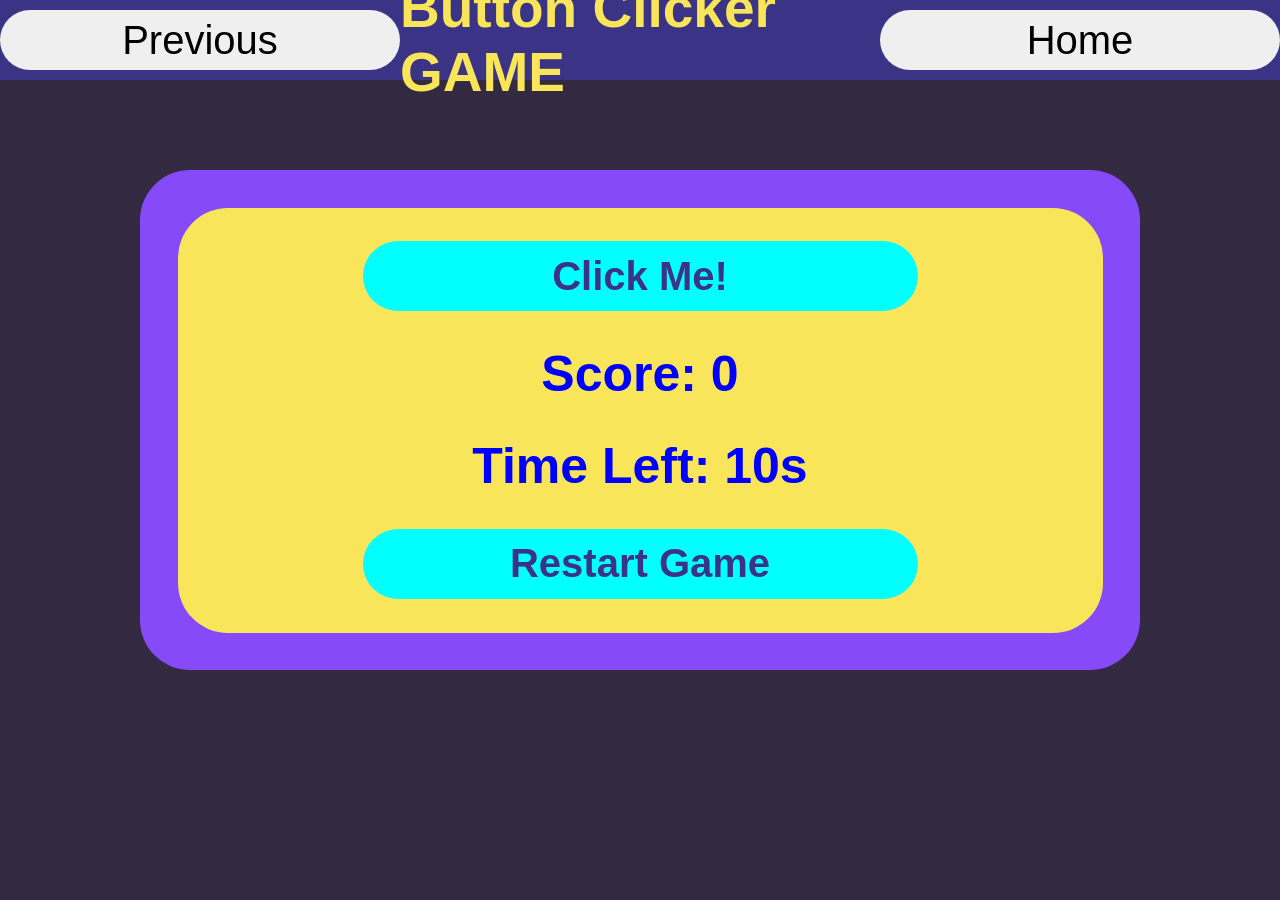
<file: button_clicker/index.html>
<!DOCTYPE html>
<html lang="en">
<head>
    <title>Button Clicker Game</title>
    <link rel="stylesheet" href="style.css">
</head>
<body>
    <nav>
        <a href="../quiz/index.html"><button class="nav_button">Previous</button></a>
        <h1 class="navbar_heading">Button Clicker GAME</h1>
        <a href="../main page/main_page.html"><button class="nav_button">Home</button></a>
    </nav>
    <div class="game_board">
        <div class="game-container">
            <button class="game_button" id="clickButton">Click Me!</button>
            <p class="score">Score: <span id="score">0</span></p>
            <p class="timer">Time Left: <span id="timeLeft">10</span>s</p>
            <button class="refresh_button" id="restartButton">Restart Game</button>
        </div>
    </div>
    <script src="app.js"></script>
</body>
</html>
</file>
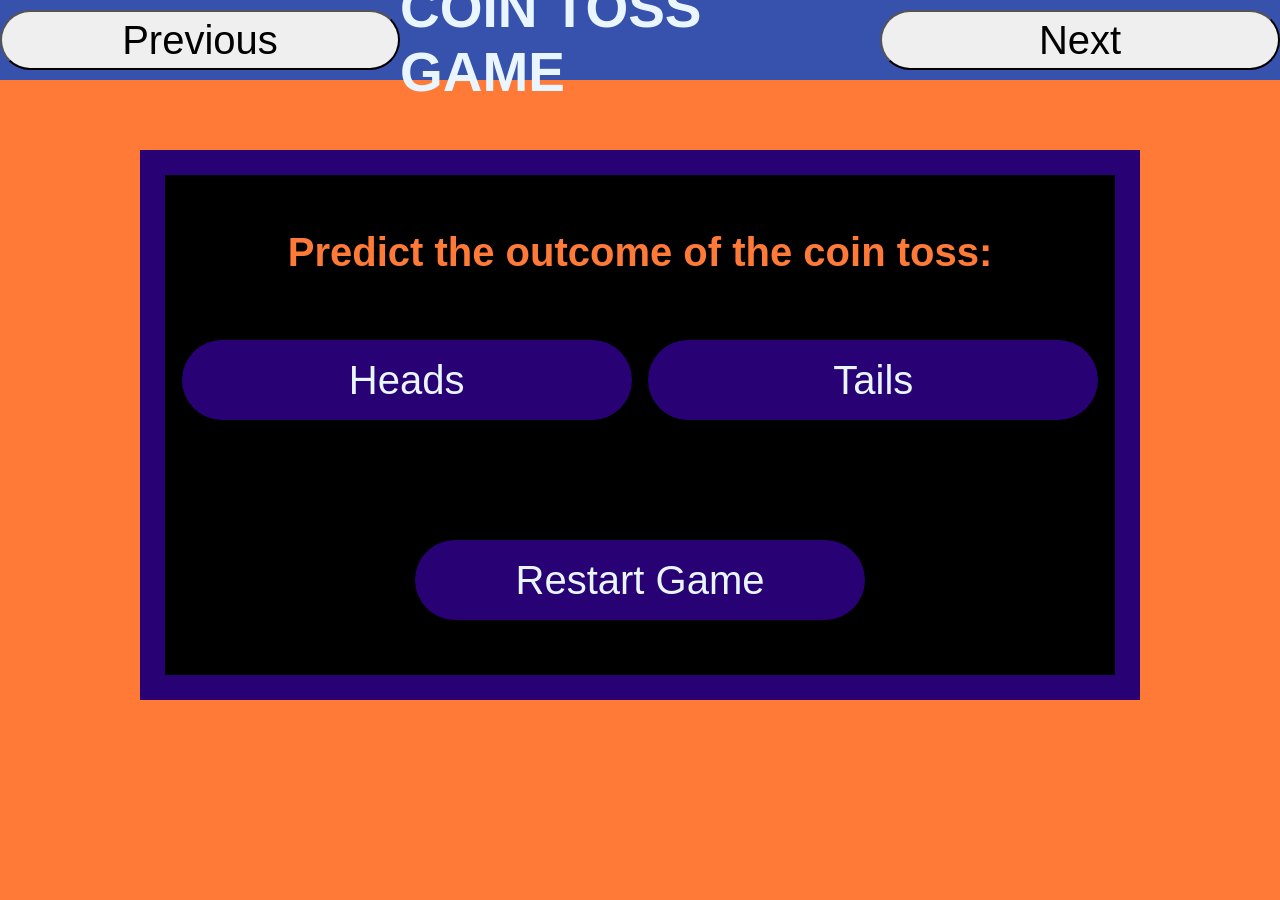
<file: coin filpper/index.html>
<!DOCTYPE html>
<html lang="en">
<head>
    <title>Coin Toss Game</title>
    <link rel="stylesheet" href="style.css">
    <link rel="shortcut icon" href="../images/original.png" type="image/x-icon">
</head>
<body>
    <nav>
        <a href="../tic_tac_toe/index.html"><button class="nav_button">Previous</button></a>
        <h1 class="navbar_heading">COIN TOSS GAME</h1>
        <a href="../quiz/index.html"><button class="nav_button">Next</button></a>
    </nav>
    <div class="game_board">
        <div class="game-container">
            <h1 class="game_message">Predict the outcome of the coin toss:</h1>
            <div class="buttons">
                <button class="heads"id="headsButton">Heads</button>
                <button class="tails" id="tailsButton">Tails</button>
            </div>
            <p class="result-message"></p>
            <button class="refresh" id="restartButton">Restart Game</button>
        </div>
    </div>
    
    <script src="app.js"></script>
</body>
</html>
</file>
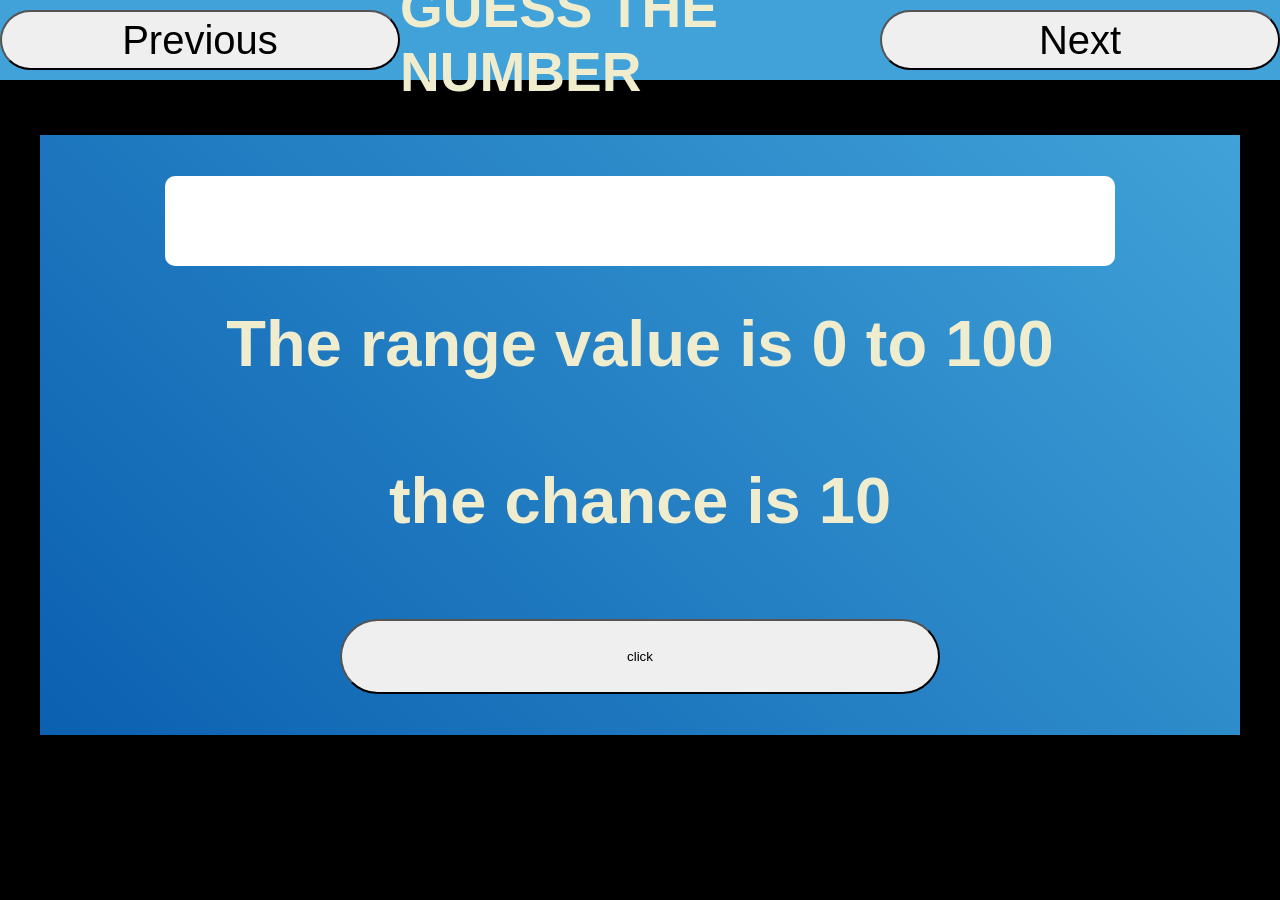
<file: guess_the_number/index.html>
<!DOCTYPE html>
<html lang="en">
<head>
    <title>The Guess The Number</title>
    <link rel="stylesheet" href="style.css">
    <link rel="shortcut icon" href="../images/original.png" type="image/x-icon">
</head>
<body>
    <nav>
        <a href="../main page/main_page.html"><button class="nav_button">Previous</button></a>
        <h1 class="navbar_heading">GUESS THE NUMBER</h1>
        <a href="../rock_paper_scissors/index.html"><button class="nav_button">Next</button></a>
    </nav>
    <div class="game_board">
            <input type="text" id="i1">
            <h1 class="hint">The range value is 0 to 100</h1>
            <h1 id="ans"></h1>
            <h1 id="set">the chance is<span id="count"> 10</span></h1>
            <h1 id="res"></h1>
            <button onclick="a()">click</button>
    </div>
    <script src="app.js"></script>
</body>
</html>
</file>
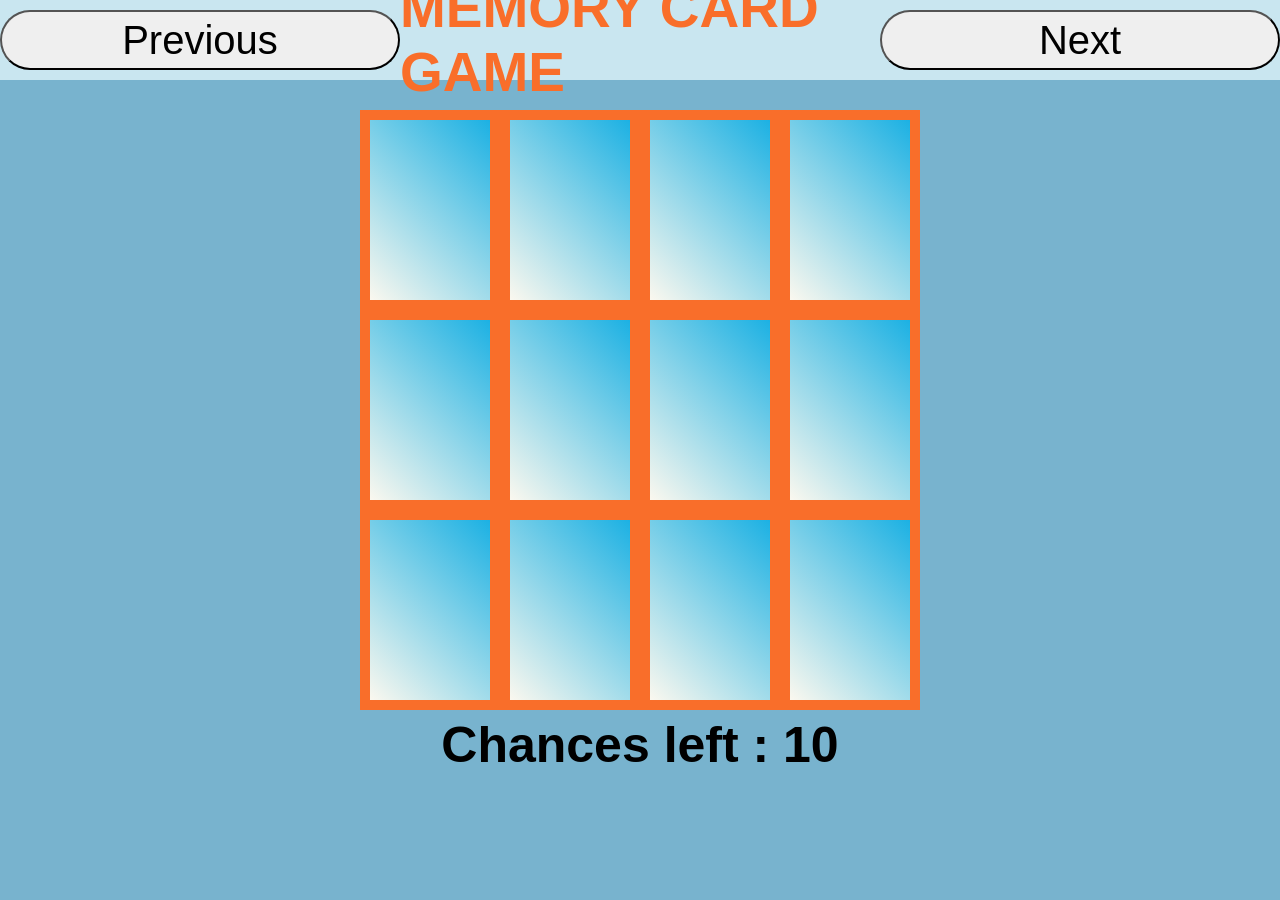
<file: memorygame/index.html>
<!DOCTYPE html>
<html lang="en">
<head>
    <title>
        Memory Game
    </title>
    <link rel="stylesheet" href="style.css">
    <link rel="stylesheet" href="https://cdnjs.cloudflare.com/ajax/libs/font-awesome/6.5.2/css/all.min.css" integrity="sha512-SnH5WK+bZxgPHs44uWIX+LLJAJ9/2PkPKZ5QiAj6Ta86w+fsb2TkcmfRyVX3pBnMFcV7oQPJkl9QevSCWr3W6A==" crossorigin="anonymous" referrerpolicy="no-referrer" />
    <link rel="shortcut icon" href="../images/original.png" type="image/x-icon">
    <script src="app.js" defer></script>

</head>
<body>
    <nav>
        <a href="../rock_paper_scissors/index.html"><button class="nav_button">Previous</button></a>
        <h1 class="navbar_heading">MEMORY CARD GAME</h1>
        <a href="../pong_game/index.html"><button class="nav_button">Next</button></a>
    </nav>
    <div class="game_container">
        
    </div>
    <div class="final_part">
        <h1 class="chances_text">Chances left : <span id="chances">10</span></h1>
    </div>
</body>
</html>
</file>
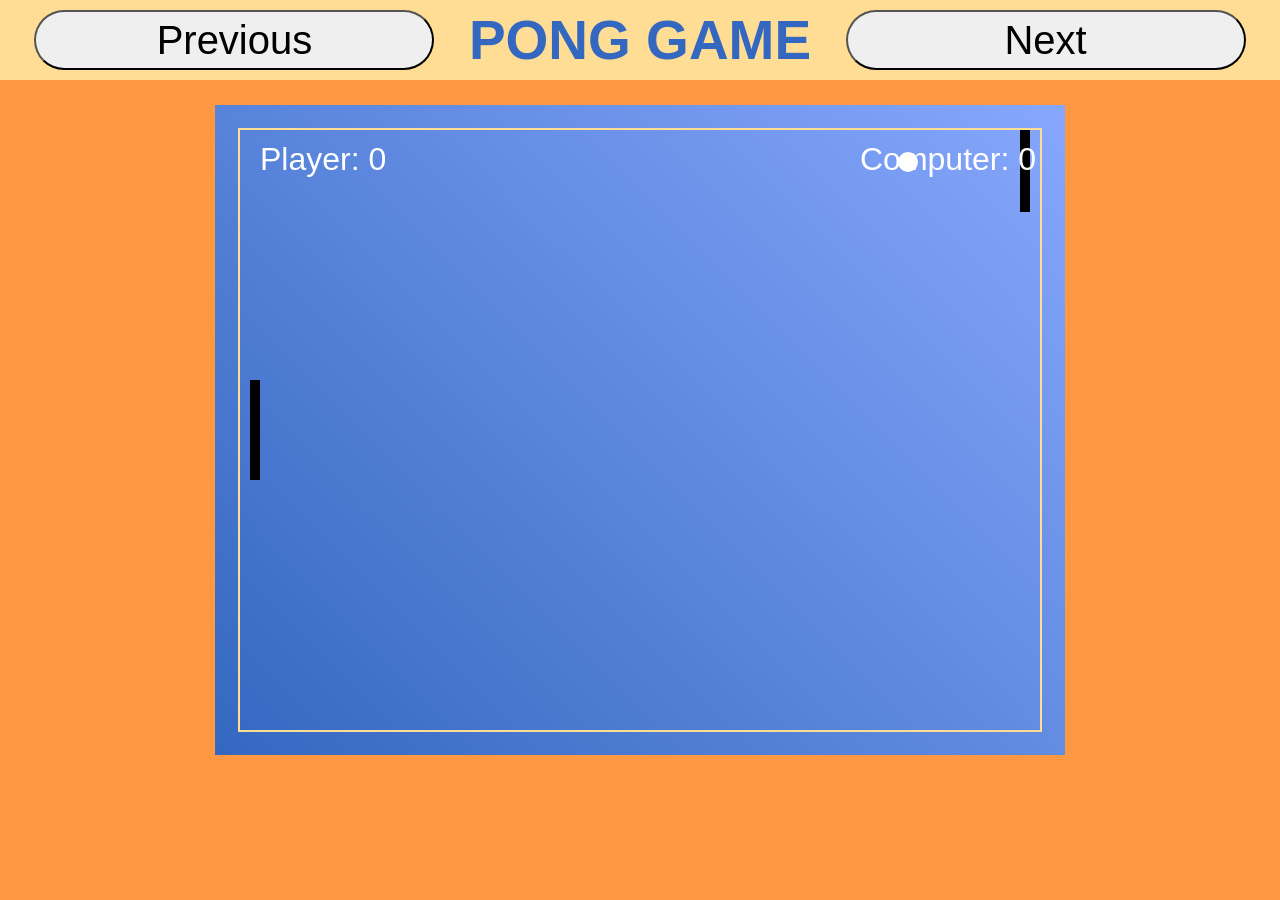
<file: pong_game/index.html>
<!DOCTYPE html>
<html lang="en">
<head>
    <title>Pong Game</title>
    <link rel="stylesheet" href="style.css">
    <link rel="shortcut icon" href="../images/original.png" type="image/x-icon">
</head>
<body>
    <nav>
        <a href="../memorygame/index.html"><button class="nav_button">Previous</button></a>
        <h1 class="navbar_heading">PONG GAME</h1>
        <a href="../snake_game/snake.html"><button class="nav_button">Next</button></a>
    </nav>
    <div class="game_container">
        <canvas id="pongCanvas"></canvas>
    </div>
    <script src="script.js"></script>
</body>
</html>
</file>
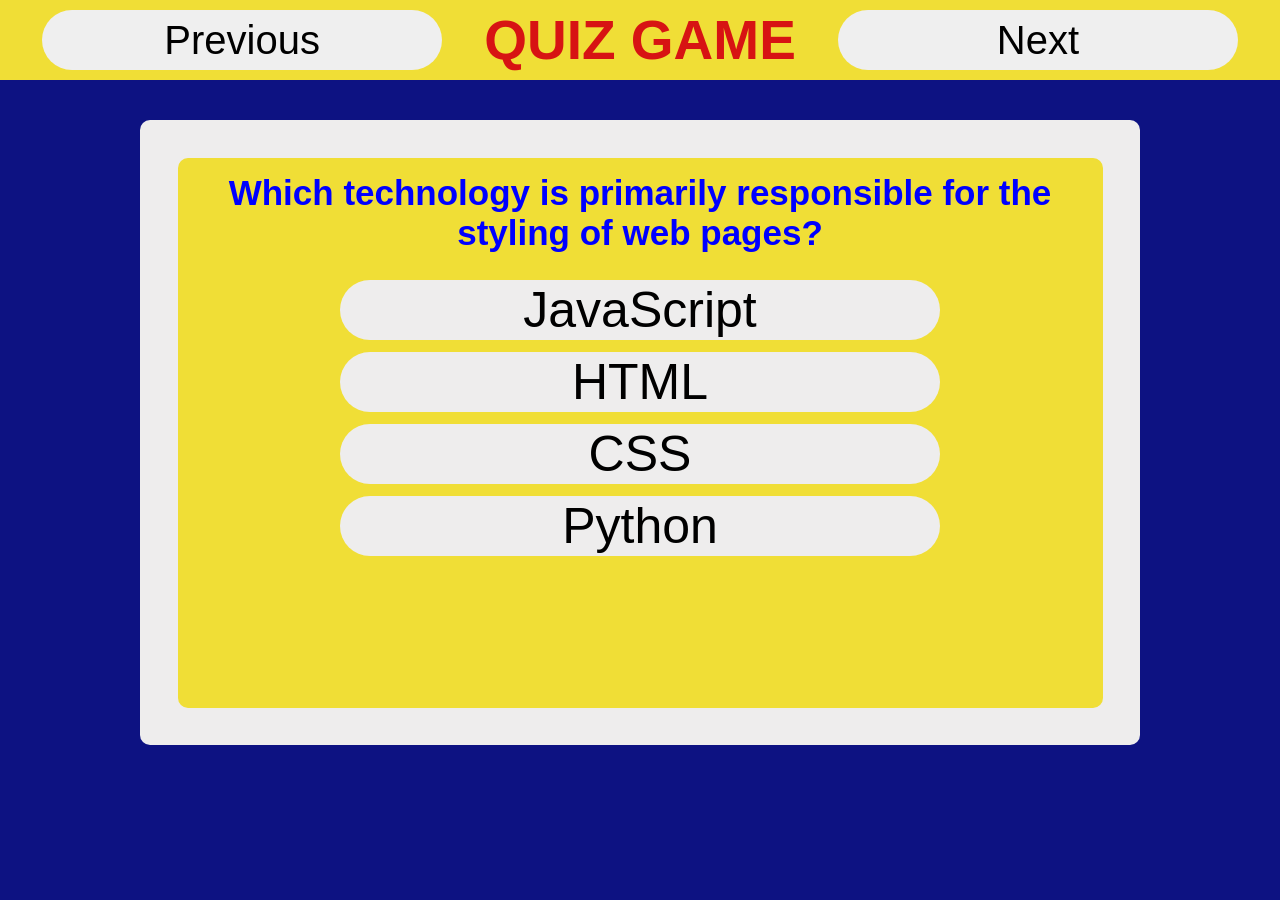
<file: quiz/index.html>
<!DOCTYPE html>
<html lang="en">
<head>
    <title>Quiz App</title>
    <link rel="stylesheet" href="style.css">
    <link rel="shortcut icon" href="../images/original.png" type="image/x-icon">
</head>
<body>
    <nav>
        <a href="../coin filpper/index.html"><button class="nav_button">Previous</button></a>
        <h1 class="navbar_heading">QUIZ GAME</h1>
        <a href="../button_clicker/index.html"><button class="nav_button">Next</button></a>
    </nav>
    <div class="game_board">
        <div class="quiz-container">
            <div class="quiz-question"></div>
            <div class="quiz-options"></div>
            <div class="next_button_container">
                <button class="next-button">Next Question</button>
            </div>
            <h1 class="quiz-result"> </h1>  
        </div>
    </div>
    <script src="app.js"></script>
</body>
</html>
</file>
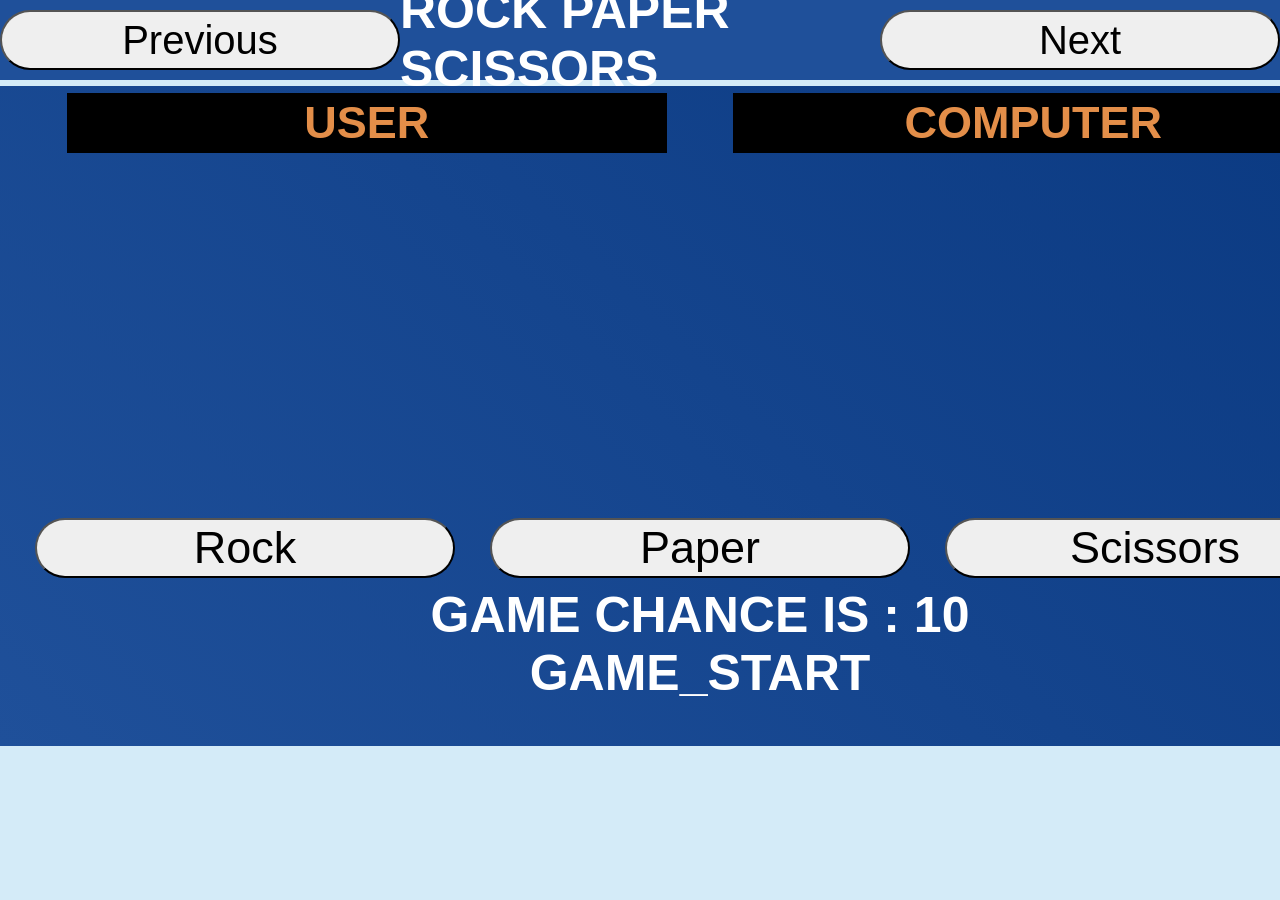
<file: rock_paper_scissors/index.html>
<!DOCTYPE html>
<html lang="en">
<head>
    <title>Rock Paper Scissors</title>
    <link rel="stylesheet" href="style.css">
    <link rel="shortcut icon" href="../images/original.png" type="image/x-icon">
</head>
<body>
    <nav>
        <a href="../guess_the_number/index.html"><button class="nav_button">Previous</button></a>
        <h1 class="navbar_heading">ROCK PAPER SCISSORS</h1>
        <a href="../memorygame/index.html"><button class="nav_button">Next</button></a>
    </nav>
    <div class="game_board">
        <div class="player_ai_container">
            <div class="user_container">
                <h1 class="identifier">USER</h1>
            </div>
            <div class="ai_container">
                <h1 class="identifier"> COMPUTER</h1>
            </div>
        </div>
        <div class="picture_container">
            <div class="user" id="user">
                
            </div>
            <div class="computer" id="ai">

            </div>
        </div>
        <div class="button_container">
            <button class="choice_button" onclick="rock()">Rock</button>
            <button class="choice_button" onclick="paper()">Paper</button>
            <button class="choice_button" onclick="scissors()">Scissors</button>
        </div>
        <div class="game_board_final">
            <h1 class="count">GAME CHANCE IS : <span id="count">10</span></h1>
            <h1 class="head2" id="res">GAME_START</h1>
        </div>
    </div>

    <script src="app.js"></script>
</body>
</html>
</file>
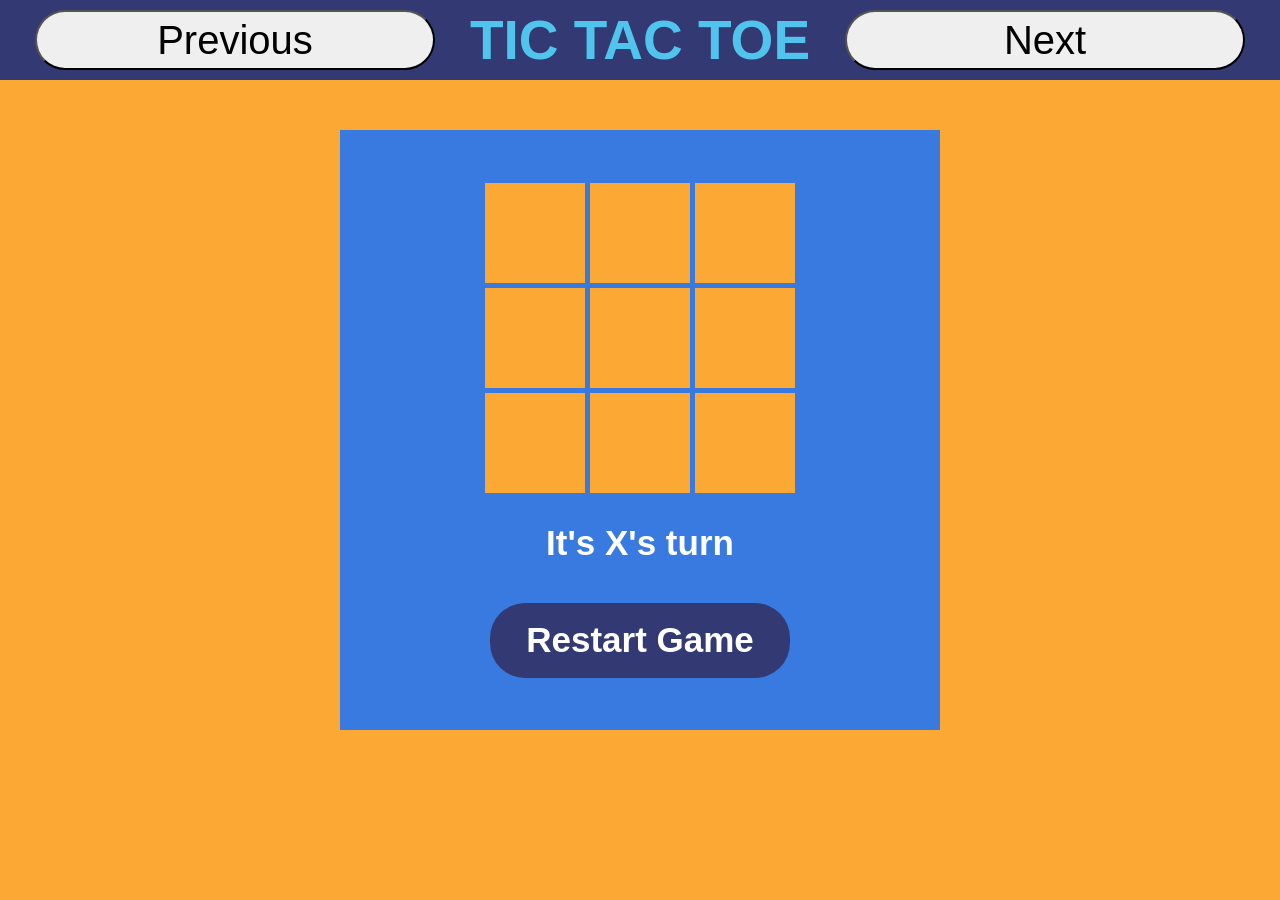
<file: tic_tac_toe/index.html>
<!DOCTYPE html>
<html lang="en">
<head>
    <title>Tic Tac Toe</title>
    <link rel="stylesheet" href="style.css">
    <link rel="shortcut icon" href="../images/original.png" type="image/x-icon">
</head>
<body>
    <nav>
        <a href="../snake_game/snake.html"><button class="nav_button">Previous</button></a>
        <h1 class="navbar_heading">TIC TAC TOE</h1>
        <a href="../coin filpper/index.html"><button class="nav_button">Next</button></a>
    </nav>
    <div class="game_board_container">
        <div class="game-board">
            <div class="cell" data-index="0"></div>
            <div class="cell" data-index="1"></div>
            <div class="cell" data-index="2"></div>
            <div class="cell" data-index="3"></div>
            <div class="cell" data-index="4"></div>
            <div class="cell" data-index="5"></div>
            <div class="cell" data-index="6"></div>
            <div class="cell" data-index="7"></div>
            <div class="cell" data-index="8"></div>
        </div>
        <div class="status"></div>
        <button class="restart-button">Restart Game</button>
    </div>
    <script src="script.js"></script>
</body>
</html>
</file>
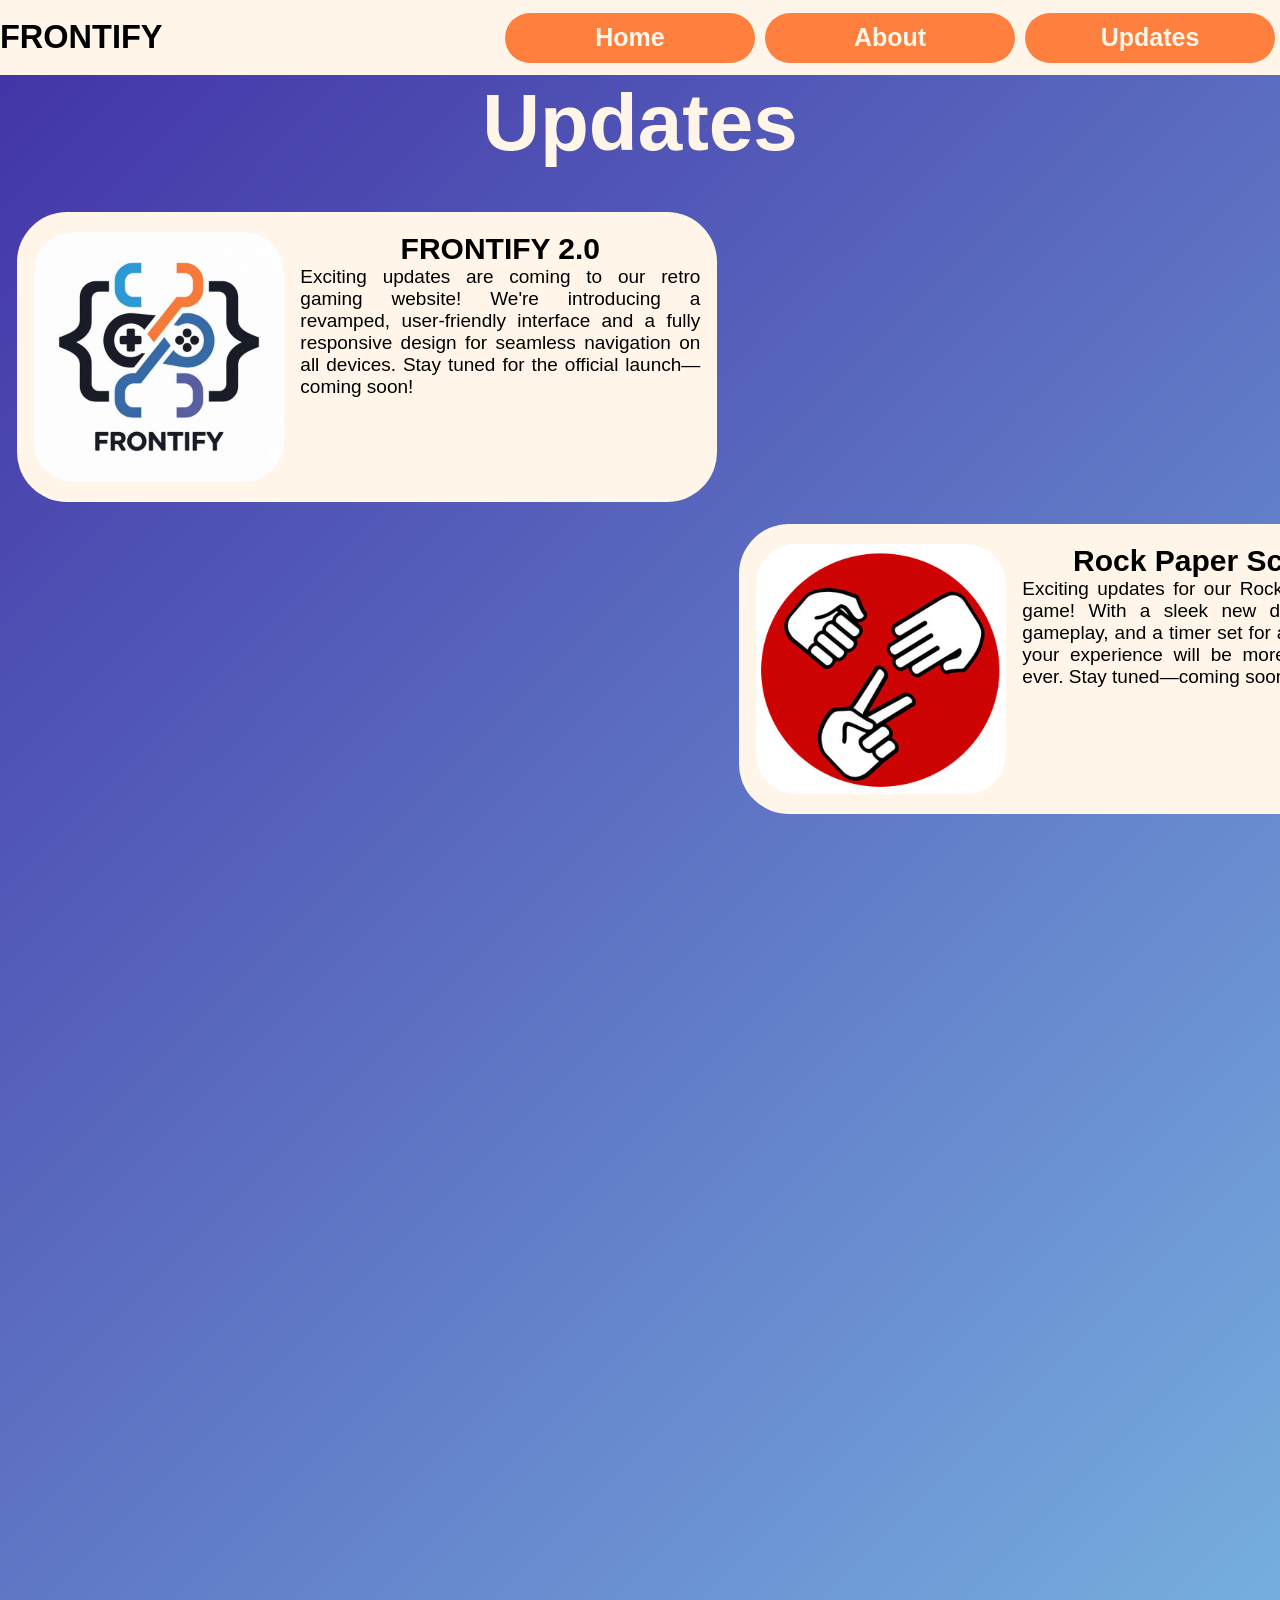
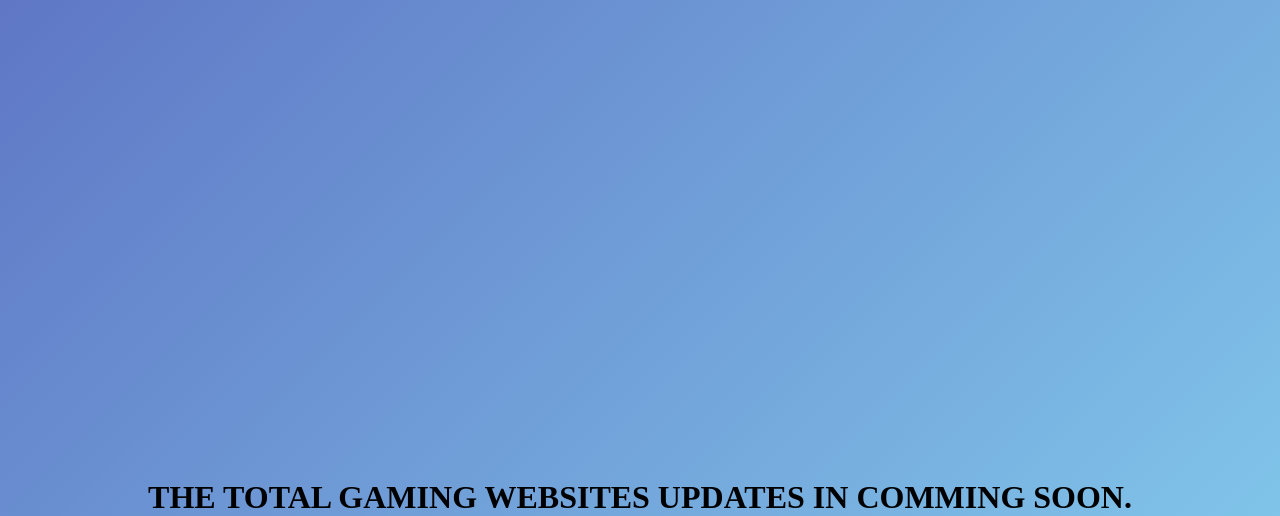
<file: updates/index.html>
<!DOCTYPE html>
<html lang="en">
<head>
    <title>Updates</title>
    <link rel="stylesheet" href="style.css">
    <link rel="shortcut icon" href="../images/original.png" type="image/x-icon">
    <link href="https://unpkg.com/aos@2.3.1/dist/aos.css" rel="stylesheet">
    <script src="https://unpkg.com/aos@2.3.1/dist/aos.js"></script>
</head>
<body>
    <nav>
        <h1 class="navbarlogo">FRONTIFY</h1>
        <ul>
            <li><a href="../main page/main_page.html" class="nli"><button class="navbutton">Home</button></a></li>
            <li><a href="../about/about.html" class="nli"><button class="navbutton">About</button></a></li>
            <li><a href="./index.html" class="nli"><button class="navbutton">Updates</button></a></li> 
        </ul>
    </nav>
    <div class="game_list_container">
        <div class="game_title_container">
            <h1 class="game_title">Updates</h1>
        </div>
        <div class="game_details">
            <table class="game_list">
                <tr>
                    <td>
                        <div class="game_no_1" data-aos="fade-right ">
                            <div class="game_image">
                                <img class="game_image_1" src="../images/original.png" alt="game_image_1">
                            </div>
                            <div class="game_info">
                                <h2 class="game_heading">FRONTIFY 2.0</h2>
                                <p class="game_description">Exciting updates are coming to our retro gaming website! We're introducing a revamped, user-friendly interface and a fully responsive design for seamless navigation on all devices. Stay tuned for the official launch—coming soon!</p>
                            </div>
                        </div>
                    </td>
                    <td></td>
                </tr>
                <tr>
                    <td></td>
                    <td>
                        <div class="game_no_1" data-aos="fade-left ">
                            <div class="game_image">
                                <img src="../images/rock_paper_scissors.jpg" alt="gmae_image_2" class="game_image_1">
                            </div>
                            <div class="game_info">
                                <h2 class="game_heading">Rock Paper Scissors</h2>
                                    <p class="game_description">Exciting updates for our Rock Paper Scissors game! With a sleek new design, improved gameplay, and a timer set for added challenge, your experience will be more engaging than ever. Stay tuned—coming soon!</p>
                            </div>
                        </div>
                    </td>
                </tr>
                <tr>
                    <td>
                        <div class="game_no_1" data-aos="fade-right ">
                            <div class="game_image">
                                <img src="../images/memory.jpg" alt="game" class="game_image_1"> 
                            </div>
                            <div class="game_info">
                                <h2 class="game_heading">Card memory game</h2>
                                    <p class="game_description">Exciting updates for our Memory Game! We've added a timer, more levels, and a fresh collection of icons and images for a better experience. Stay tuned—coming soon!</p>
                            </div>
                        </div>
                    </td>
                    <td></td>
                </tr>
                <tr>
                    <td></td>
                    <td>
                        <div class="game_no_1" data-aos="fade-left ">
                            <div class="game_image">
                                <img src="../images/pong.jpg" alt="game" class="game_image_1"> 
                            </div>
                            <div class="game_info">
                                <h2 class="game_heading">classic pong game</h2>
                                <p class="game_description">Exciting updates for our Pong game! We've improved controls, added new difficulty levels, and introduced vibrant themes and soundtracks for a fresher experience. Stay tuned—coming soon!</p>
                            </div>
                        </div>
                    </td>
                </tr>
                <tr>
                    <td>
                        <div class="game_no_1" data-aos="fade-right ">
                            <div class="game_image">
                                <img src="../images/snake_game.png" alt="game" class="game_image_1">
                            </div>
                            <div class="game_info">
                                <h2 class="game_heading">Classic snake game</h2>
                                    <p class="game_description">Exciting updates for our Snake game! We've introduced new obstacles to make gameplay more challenging and engaging. Navigate your snake through a maze of barriers while aiming for a high score. With enhanced visuals and smoother controls, the game offers a fresh experience for both new and seasoned players. Stay tuned for these thrilling updates—coming soon!</p>
                            </div>
                        </div>
                    </td>
                    <td></td>
                </tr>
                <tr>
                    <td></td>
                    <td>
                        <div class="game_no_1" data-aos="fade-left ">
                            <div class="game_image">
                                <img src="../images/add game.jpg "alt="game" class="game_image_1">
                            </div>
                            <div class="game_info">
                                <h2 class="game_heading">more games are added</h2>                                
                                <ul class="updatelist" >
                                    <li>hang man game</li>
                                    <li>red light green light </li>
                                    <li>kid math master</li>
                                    <li>connections </li>
                                </ul>
                            </div>
                        </div>
                    </td>
                </tr>
            </table>
            <h1 style="text-align: center;color: black;">THE TOTAL GAMING WEBSITES UPDATES IN COMMING SOON.</h1>
        </div>
        
    </div>
    <script>
        AOS.init();
      </script>
</body>
</html>
</file>
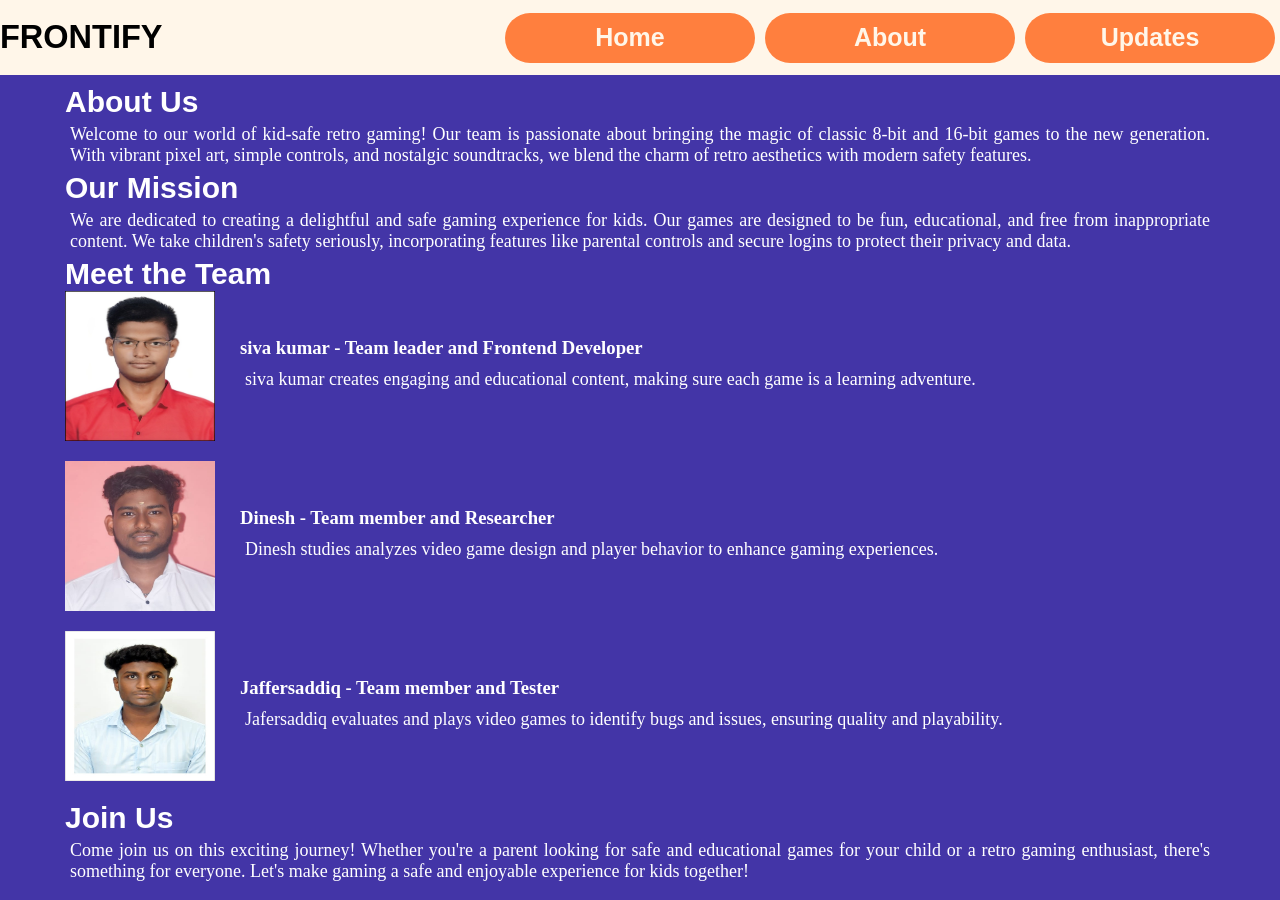
<file: about/about.html>
<!DOCTYPE html>
<html lang="en">
<head>
    <meta charset="UTF-8">
    <meta name="viewport" content="width=device-width, initial-scale=1.0">
    <title>About Us</title>
    <link rel="stylesheet" href="about.css">
    <link rel="shortcut icon" href="../images/original.png" type="image/x-icon">
</head>
<body>
    <nav>
        <h1 class="navbarlogo" style="color: black;">FRONTIFY</h1>
        <ul>
            <li><a href="../main page/main_page.html" class="nli"><button class="navbutton">Home</button></a></li>
            <li><a href="./about.html" class="nli"><button class="navbutton">About</button></a></li>
            <li><a href="../updates/index.html" class="nli"><button class="navbutton">Updates</button></a></li> 
        </ul>
    </nav>
   
    <div class="about_content_container">
        <h1>About Us</h1>
        <p>Welcome to our world of kid-safe retro gaming! Our team is passionate about bringing the magic of classic 8-bit and 16-bit games to the new generation. With vibrant pixel art, simple controls, and nostalgic soundtracks, we blend the charm of retro aesthetics with modern safety features.</p>

        <h2>Our Mission</h2>
        <p>We are dedicated to creating a delightful and safe gaming experience for kids. Our games are designed to be fun, educational, and free from inappropriate content. We take children's safety seriously, incorporating features like parental controls and secure logins to protect their privacy and data.</p>

        <h2>Meet the Team</h2>
        <div class="team-member">
            <img src="../images/sivakumar.jpg" alt="sivakumar">
            <div>
                <h3>siva kumar - Team leader and Frontend Developer</h3>
                <p>siva kumar creates engaging and educational content, making sure each game is a learning adventure.</p>
            </div>
        </div>
        <div class="team-member">
            <img src="../images/dinesh.JPG" alt="dinesh">
            <div>
                <h3>Dinesh - Team member and Researcher </h3>
                <p>Dinesh studies analyzes video game design and player behavior to enhance gaming experiences.</p>
            </div>
        </div>
        <div class="team-member">
            <img src="../images/jaffersaddiq.jpg" alt="Dana">
            <div>
                <h3>Jaffersaddiq - Team member and Tester</h3>
                <p>Jafersaddiq evaluates and plays video games to identify bugs and issues, ensuring quality and playability.</p>
            </div>
        </div>

        <h2>Join Us</h2>
        <p>Come join us on this exciting journey! Whether you're a parent looking for safe and educational games for your child or a retro gaming enthusiast, there's something for everyone. Let's make gaming a safe and enjoyable experience for kids together!</p>
    </div>
</body>
</html>
</file>
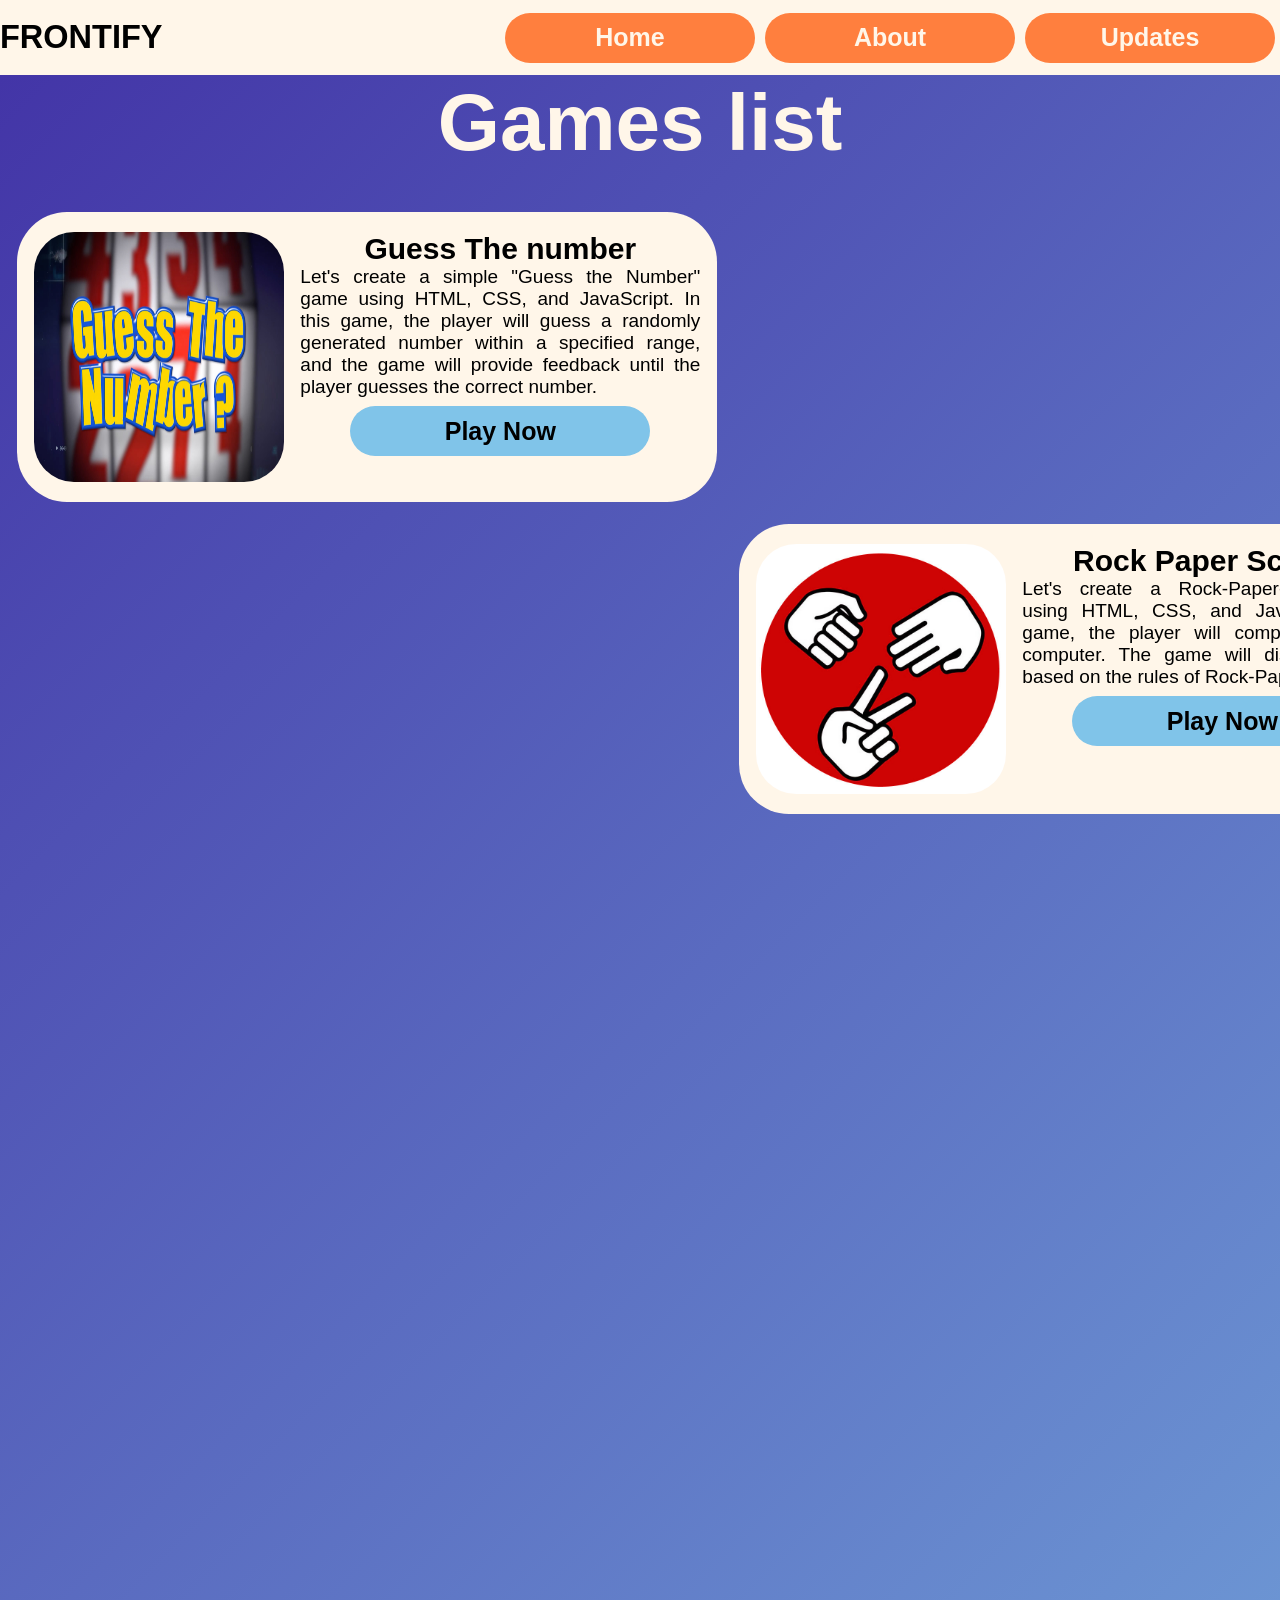
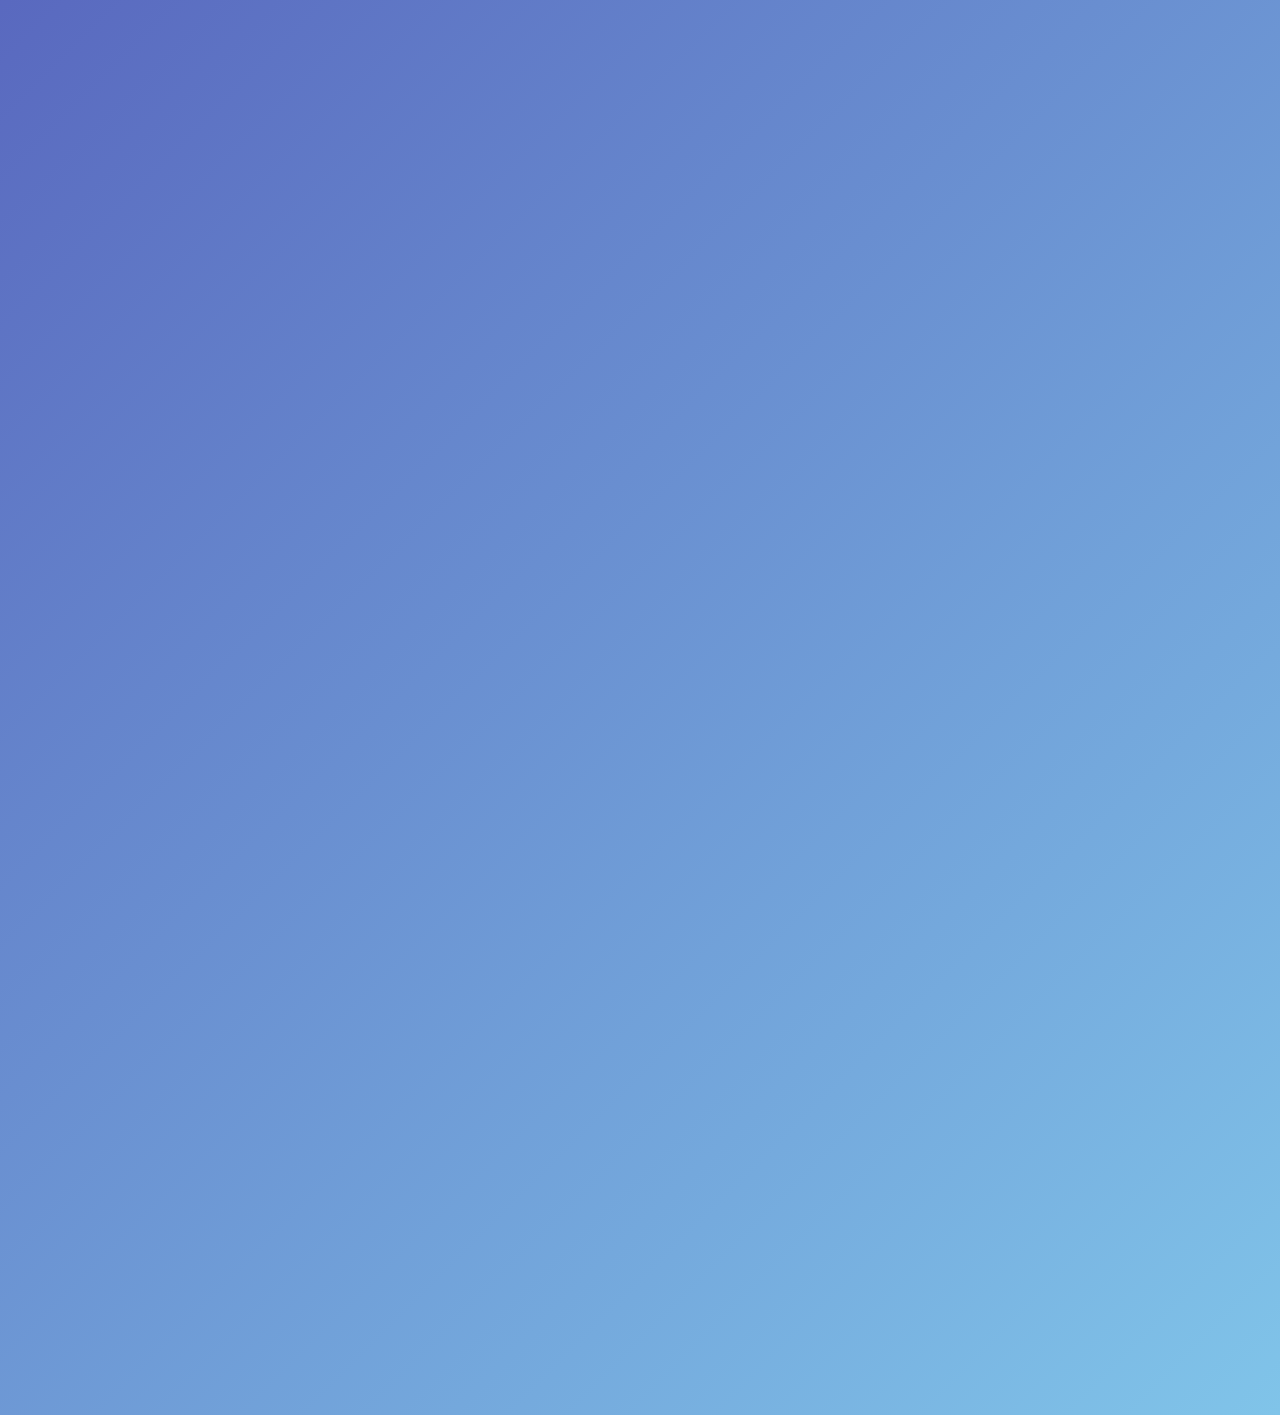
<file: main page/main_page.html>
<!DOCTYPE html>
<html lang="en">
<head>
    <title>Frontify</title>
    <link rel="stylesheet" href="main_page_style.css">
    <link rel="shortcut icon" href="../images/original.png" type="image/x-icon">
    <link href="https://unpkg.com/aos@2.3.1/dist/aos.css" rel="stylesheet">
    <script src="https://unpkg.com/aos@2.3.1/dist/aos.js"></script>
</head>
<body>
    <nav>
        <h1 class="navbarlogo">FRONTIFY</h1>
        <ul>
            <li><a href="../main page/main_page.html" class="nli"><button class="navbutton">Home</button></a></li>
            <li><a href="../about/about.html" class="nli"><button class="navbutton">About</button></a></li>
            <li><a href="../updates/index.html" class="nli"><button class="navbutton">Updates</button></a></li> 
        </ul>
    </nav>
    <div class="game_list_container">
        <div class="game_title_container">
            <h1 class="game_title">Games list</h1>
        </div>
        <div class="game_details">
            <table class="game_list">
                <tr>
                    <td>
                        <div class="game_no_1" data-aos="fade-right ">
                            <div class="game_image">
                                <img class="game_image_1" src="../images/guess the number.jpg" alt="game_image_1">
                            </div>
                            <div class="game_info">
                                <h2 class="game_heading">Guess The number</h2>
                                <p class="game_description">Let's create a simple "Guess the Number" game using HTML, CSS, and JavaScript. In this game, the player will guess a randomly generated number within a specified range, and the game will provide feedback until the player guesses the correct number.</p>
                                <div class="button_container">
                                    <a href="../guess_the_number/index.html"><button class="game_play">Play Now</button></a>
                                </div>
                                
                            </div>
                        </div>
                    </td>
                    <td></td>
                </tr>
                <tr>
                    <td></td>
                    <td>
                        <div class="game_no_1" data-aos="fade-left ">
                            <div class="game_image">
                                <img src="../images/rock_paper_scissors.jpg" alt="gmae_image_2" class="game_image_1">
                            </div>
                            <div class="game_info">
                                <h2 class="game_heading">Rock Paper Scissors</h2>
                                    <p class="game_description">Let's create a Rock-Paper-Scissors game using HTML, CSS, and JavaScript. In this game, the player will compete against the computer.  The game will display the result based on the rules of Rock-Paper-Scissors.</p>
                                    <div class="button_container">
                                        <a href="../rock_paper_scissors/index.html"><button class="game_play">Play Now</button></a>
                                    </div>

                            </div>
                        </div>
                    </td>
                </tr>
                <tr>
                    <td>
                        <div class="game_no_1" data-aos="fade-right ">
                            <div class="game_image">
                                <img src="../images/memory.jpg" alt="game" class="game_image_1"> 
                            </div>
                            <div class="game_info">
                                <h2 class="game_heading">Card memory game</h2>
                                    <p class="game_description">Let's create a simple Memory Card Game where players flip over cards to find matching pairs. We'll use HTML, CSS, and JavaScript for this project.</p>
                                    <div class="button_container">
                                        <a href="../memorygame/index.html"><button class="game_play">Play Now</button></a>
                                    </div>
                            </div>
                        </div>
                    </td>
                    <td></td>
                </tr>
                <tr>
                    <td></td>
                    <td>
                        <div class="game_no_1" data-aos="fade-left ">
                            <div class="game_image">
                                <img src="../images/pong.jpg" alt="game" class="game_image_1"> 
                            </div>
                            <div class="game_info">
                                <h2 class="game_heading">classic pong game</h2>
                                <p class="game_description">Let's create a classic Pong game using HTML, CSS, and JavaScript. In this game, you will control a paddle to bounce a ball and prevent it from passing by. The computer will control the opposing paddle. The goal is to score points by making the ball pass the computer's paddle.</p>
                                    <div class="button_container">
                                        <a href="../pong_game/index.html"><button class="game_play">Play Now</button></a>
                                    </div>
                            </div>
                        </div>
                    </td>
                </tr>
                <tr>
                    <td>
                        <div class="game_no_1" data-aos="fade-right ">
                            <div class="game_image">
                                <img src="../images/snake_game.png" alt="game" class="game_image_1">
                            </div>
                            <div class="game_info">
                                <h2 class="game_heading">Classic snake game</h2>
                                    <p class="game_description">Let's create a classic Snake game using HTML, CSS, and JavaScript. In this game, you control a snake that grows longer each time it eats food. The goal is to keep the snake from running into itself or the walls.</p>
                                        <div class="button_container">
                                            <a href="../snake_game/snake.html"><button class="game_play">Play Now</button></a>
                                        </div>
                            </div>
                        </div>
                    </td>
                    <td></td>
                </tr>
                <tr>
                    <td></td>
                    <td>
                        <div class="game_no_1" data-aos="fade-left ">
                            <div class="game_image">
                                <img src="../images/tic_tac_toe.jpg" alt="game" class="game_image_1">
                            </div>
                            <div class="game_info">
                                <h2 class="game_heading">Tic Tac Toe</h2>                                
                                    <p class="game_description">Let's create a Tic-Tac-Toe game where you can play against the computer. In this implementation, the computer will make random moves. We will use HTML, CSS, and JavaScript for this project.</p>
                                        <div class="button_container">
                                            <a href="../tic_tac_toe/index.html"><button class="game_play">Play Now</button></a>
                                        </div>
                            </div>
                        </div>
                    </td>
                </tr>
                <tr>
                    <td>
                        <div class="game_no_1" data-aos="fade-right ">
                            <div class="game_image">
                                <img src="../images/coin_toss.jpg" alt="game" class="game_image_1">
                            </div>
                            <div class="game_info">
                                <h2 class="game_heading">coin toss</h2>
                                <p class="game_description">Let's create a simple Coin Toss game using HTML, CSS, and JavaScript. In this game, the player will predict the outcome of a coin toss (heads or tails), and the game will display whether the prediction was correct.</p>
                                        <div class="button_container">
                                            <a href="../coin filpper/index.html"><button class="game_play">Play Now</button></a>
                                        </div>
                            </div>
                        </div>
                    </td>
                    <td></td>
                </tr>
                <tr>
                    <td></td>
                    <td>
                        <div class="game_no_1" data-aos="fade-left ">
                            <div class="game_image">
                                <img src="../images/quiz.jpg" alt="game" class="game_image_1">
                            </div>
                            <div class="game_info">
                                <h2 class="game_heading">Quiz</h2>
                                <p class="game_description">Let's create a simple quiz application using HTML, CSS, and JavaScript. The quiz will consist of multiple-choice questions, and the player will receive feedback on their score at the end.</p>
                                        <div class="button_container">
                                            <a href="../quiz/index.html"><button class="game_play">Play Now</button></a>
                                        </div>
                            </div>
                        </div>
                    </td>
                </tr>
                 <tr>
                    <td>
                        <div class="game_no_1" data-aos="fade-right ">
                            <div class="game_image">
                                <img src="../images/button_clicker.jpg" alt="game" class="game_image_1">

                            </div>
                            <div class="game_info">
                                <h2 class="game_heading">Button clicker game</h2>
                                <p class="game_description">This game challenges the player to click a button as many times as possible within a set time limit. It's straightforward and perfect for beginners to get started with HTML, CSS, and JavaScript.</p>
                                        <div class="button_container">
                                            <a href="../button_clicker/index.html"><button class="game_play">Play Now</button></a>
                                        </div>
                            </div>
                        </div>
                    </td>
                    <td></td>
                </tr>
            </table>
        </div>
        
    </div>
    <script>
        AOS.init();
      </script>
</body>
</html>
</file>
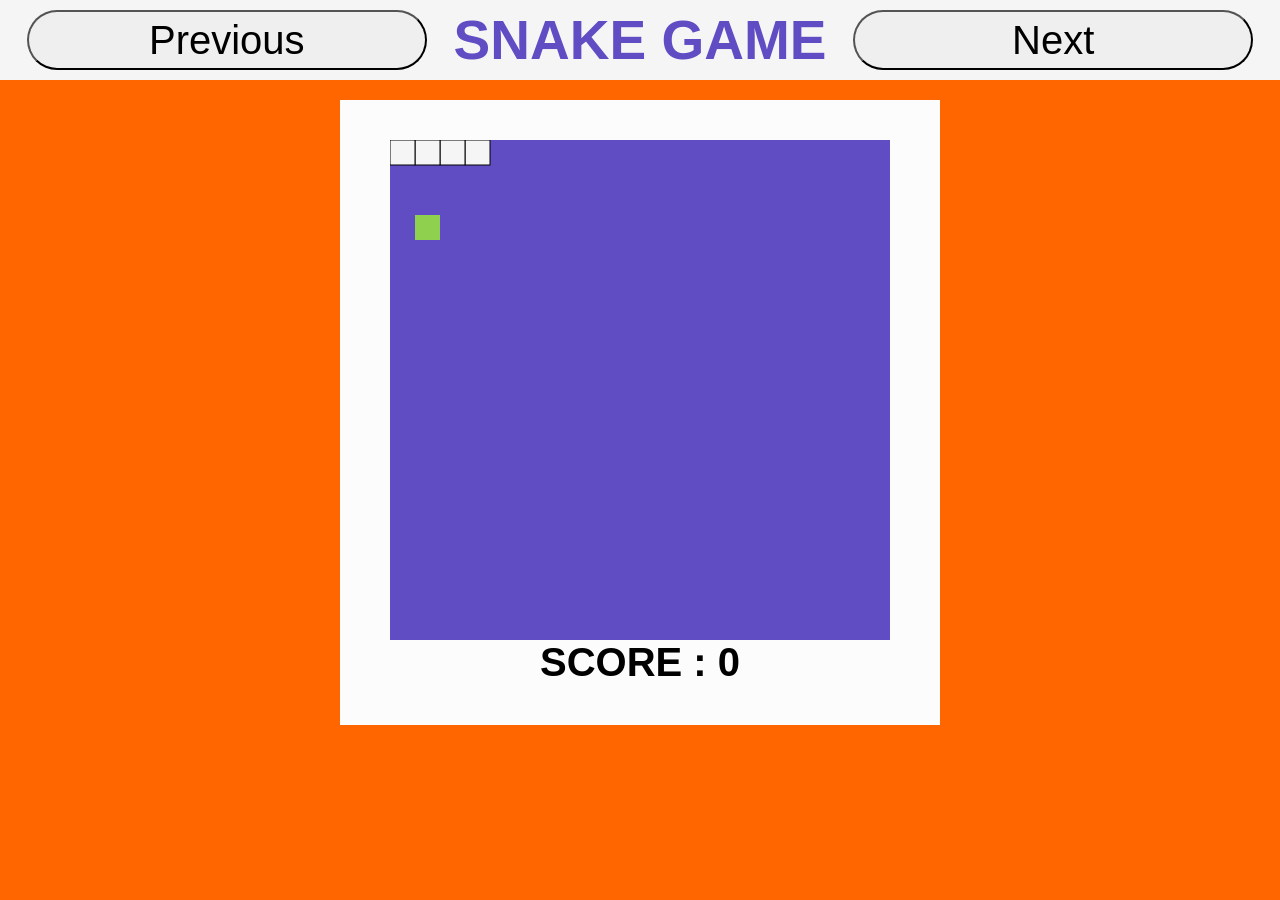
<file: snake_game/snake.html>
<!DOCTYPE html>
<html lang="en">
<head>
    <title>SNAKE GAME</title>
    <link rel="stylesheet" href="snake.css">
    <link rel="shortcut icon" href="../images/original.png" type="image/x-icon">
</head>
<body>
    <nav>
        <a href="../pong_game/index.html"><button class="nav_button">Previous</button></a>
        <h1 class="navbar_heading">SNAKE GAME</h1>
        <a href="../tic_tac_toe/index.html"><button class="nav_button">Next</button></a>
    </nav>
    <div class="container">
        <canvas class="game-board" id="game_board" width="500px" height="500px">

        </canvas>
        <h1 class="score">SCORE  : <span id="score">0</span></h1>
    </div>
    <script src="snake.js"></script>
</body>
</html>
</file>
<file: button_clicker/style.css>
*
{
    margin: 0%;
    padding: 0%;
}
body 
{
    height: 100vh;
    background-color: #332941;
}
nav
{
    width: 100%;
    height: 80px;
    background-color: #3B3486;
    display: flex;
    justify-content: space-evenly;
    align-items: center;
}
.nav_button
{
    width: 400px;
    height: 60px;
    border-radius: 90px;
    font-size: 40px;
    border: none;
}
.nav_button:hover
{
    outline-width: 5px;
    outline: 5px solid #864AF9 ;
    border:3px solid black;
}
.navbar_heading
{
    color:#F8E559 ;
    font-size: 55px;
    font-weight: 900;
    font-family: sans-serif;
}
.game_board
{
    width: 1000px;
    height: 500px;
    background-color: #864AF9;
    border-radius: 50px;
    margin: auto;
    margin-top: 90px;
    display: flex;
    justify-content: center;
    align-items: center;
}
.game-container {
    width: 925px;
    height: 425px;
    background-color: #F8E559;
    border-radius: 50px;
    display: flex;
    justify-content: space-evenly;
    align-items: center;
    flex-direction: column;
}
.game_button,.refresh_button
{
    width: 60%;
    height: 70px;
    font-size: 40px;
    border-radius: 70px;
    border: none;
    font-weight: 700;
    font-family: sans-serif;
    background-color: aqua;
    color: #3B3486;
}
.game_button:hover,.refresh_button:hover
{
    outline-width: 5px;
    outline: 5px solid #3B3486 ;
    border:5px solid white;
}
.score, .timer {
    font-size: 50px;
    border: none;
    font-weight: 800;
    font-family: sans-serif;
    color:blue;
}
#score
{
    font-size: 50px;
    border: none;
    font-weight: 800;
    font-family: sans-serif;
    color:blue;
}
</file>
<file: coin filpper/style.css>
*
{
    margin: 0%;
    padding: 0%;
}
body 
{
    height: 100vh;
    background-color: #FE7A36;    
}
nav
{
    width: 100%;
    height: 80px;
    background-color: #3652AD;
    display: flex;
    justify-content: space-evenly;
    align-items: center;
}
.nav_button
{
    width: 400px;
    height: 60px;
    border-radius: 90px;
    font-size: 40px;
}
.nav_button:hover
{
    outline-width: 5px;
    outline: 5px solid #FE7A36 ;
    border:3px solid #280274;
}
.navbar_heading
{
    color:#E9F6FF ;
    font-size: 55px;
    font-weight: 900;
    font-family: sans-serif;
}
.game_board
{
    width: 1000px;
    height: 550px;
    background-color: #280274;
    margin: auto;
    margin-top: 70px;
    display: flex;
    justify-content: center;
    align-items: center;
}
.game-container {
    width: 950px;
    height: 500px;
    background-color: black;
    display: flex;
    justify-content: space-evenly;
    align-items: center;
    flex-direction: column;
}
.game_message
{
    font-size: 40px;
    font-weight: 900;
    font-family: sans-serif;
    color: #FE7A36;
}
.buttons
{
    width: 100%;
    height: 100px;
    display: flex;
    justify-content: space-evenly;
    align-items: center;
}
.heads,.tails
{
    width: 450px;
    height: 80px;
    border-radius: 90px;
    font-size: 40px;
    background-color: #280274;
    color: #E9F6FF;
    border: none;
}
.heads:hover
{
    outline-width: 5px;
    outline: 5px solid #FE7A36 ;
    border:3px solid #E9F6FF;
}
.tails:hover
{
    outline-width: 5px;
    outline: 5px solid #FE7A36 ;
    border:3px solid #E9F6FF;
}
.result-message {
    font-size: 30px;
    font-weight: 900;
    font-family: sans-serif;
    color: aqua;
}
.refresh
{
    width: 450px;
    height: 80px;
    border-radius: 90px;
    font-size: 40px;
    background-color: #280274;
    color: #E9F6FF;
    border: none;
}
.refresh:hover
{
    outline-width: 5px;
    outline: 5px solid #FE7A36 ;
    border:3px solid #E9F6FF;
}
</file>
<file: guess_the_number/style.css>
*
{
    margin: 0%;
    padding: 0%;
}
body
{
    width: 100%;
    background-color: #000000;
}
nav
{
    width: 100%;
    height: 80px;
    background-color: #40A2D8;
    display: flex;
    justify-content: space-evenly;
    align-items: center;
}
.nav_button
{
    width: 400px;
    height: 60px;
    border-radius: 90px;
    font-size: 40px;
}
.nav_button:hover
{
    outline-width: 5px;
    outline: 5px solid #F0EDCF ;
    border:3px solid #000000;
}
.navbar_heading
{
    color:#F0EDCF ;
    font-size: 55px;
    font-weight: 900;
    font-family: sans-serif;
}
.game_board
{
    width: 1200px;
    height: 600px;
    background:linear-gradient(45deg,#0B60B0,#40A2D8);
    margin: auto;
    margin-top: 55px;
    display: flex;
    justify-content: space-evenly;
    flex-direction: column;
    align-items: center;
}
input
{
    width: 950px;
    height: 90px;
    border-radius: 10px;
    border: none;
    font-size: 80px;
    font-weight: 900;
    font-family: sans-serif;
    text-align: center;
    background-color: white;
    color: black;
}
input:hover
{
    outline-width: 5px;
    outline: 5px solid white ;
    border:3px solid #0B60B0;
}
.hint
{
    color: #F0EDCF;
    text-align: center;
    font-size: 65px;
    font-family: sans-serif;
    font-weight: 900;
}
#ans
{
    color:#F0EDCF;
    text-align: center;
    font-size: 65px;
    font-family: sans-serif;
    font-weight: 900;

}
#set
{
    color: #F0EDCF;
    text-align: center;
    font-size: 65px;
    font-family: sans-serif;
    font-weight: 900;
}
#res
{
    color:#F0EDCF;
    text-align: center;
    font-size: 55px;
    font-family: sans-serif;
    font-weight: 500;    
}
button
{
    width: 50%;
    height: 75px;
    border-radius: 50px;
}
button:hover
{
    outline-width: 5px;
    outline: 5px solid white ;
    border:3px solid #0B60B0;
}
</file>
<file: memorygame/style.css>
*
{
    margin: 0%;
    padding: 0%;
}
body
{
    background-color:#78B3CE;
    height: 100vh;    
}
nav
{
    width: 100%;
    height: 80px;
    background-color: #C9E6F0;
    display: flex;
    justify-content: space-evenly;
    align-items: center;
}
.nav_button
{
    width: 400px;
    height: 60px;
    border-radius: 90px;
    font-size: 40px;
}
.nav_button:hover
{
    outline-width: 5px;
    outline: 5px solid #F96E2A ;
    border:3px solid #000000;
}
.navbar_heading
{
    color:#F96E2A ;
    font-size: 55px;
    font-weight: 900;
    font-family: sans-serif;
}
.game_container
{
    width: fit-content;
    height: fit-content;
    background-color: #F96E2A;
    display: grid;
    grid-template-columns: repeat(4,120px);
    gap: 20px;
    padding: 10px;
    margin: auto;
    margin-top: 30px;
}
.game_container div{
    width: 120px;
    height: 180px;
    display: flex;
    justify-content: center;
    align-items: center;
    font-size: 40px;
    cursor: pointer;   
}
@keyframes flip {
    0%{
        transform: rotateY(360deg);
    }
    
}
.card_back
{
    background-image: linear-gradient(45deg,#FBF8EF,#1cb1e3);
    
}
.final_part
{
    width: 100%;
    height: 70px;
    display: flex;
    justify-content: center;
    align-items: center;
}
.chances_text
{
    font-size:50px ;
    font-weight: 900;
    font-family: sans-serif;
}
</file>
<file: pong_game/style.css>
*
{
    margin: 0%;
    padding: 0%;
}
body 
{
    background-color: #FF9843;
}
nav
{
    width: 100%;
    height: 80px;
    background-color: #FFDD95;
    display: flex;
    justify-content: space-evenly;
    align-items: center;
}
.nav_button
{
    width: 400px;
    height: 60px;
    border-radius: 90px;
    font-size: 40px;
}
.nav_button:hover
{
    outline-width: 5px;
    outline: 5px solid #FF9843 ;
    border:3px solid #3468C0;
}
.navbar_heading
{
    color:#3468C0 ;
    font-size: 55px;
    font-weight: 900;
    font-family: sans-serif;
}
.game_container
{
    width: 850px;
    height: 650px;
    background: linear-gradient(45deg,#3468C0,#86A7FC);
    margin: auto;
    margin-top: 25px;
    display: flex;
    justify-content: center;
    align-items: center;
}
canvas {
    border: 2px solid #FFDD95;
}
</file>
<file: quiz/style.css>
*
{
    margin: 0%;
    padding: 0%;
}
body 
{
    height: 100vh;
    background-color: #0D1282;
}
nav
{
    width: 100%;
    height: 80px;
    background-color: #F0DE36;
    display: flex;
    justify-content: space-evenly;
    align-items: center;
}
.nav_button
{
    width: 400px;
    height: 60px;
    border-radius: 90px;
    font-size: 40px;
    border: none;
}
.nav_button:hover
{
    outline-width: 5px;
    outline: 5px solid #EEEDED ;
    border:5px solid #0D1282;
}
.navbar_heading
{
    color:#D71313;
    font-size: 55px;
    font-weight: 900;
    font-family: sans-serif;
}
.game_board
{
    width: 1000px;
    height: 625px;
    background-color: #EEEDED;
    margin: auto;
    margin-top: 40px;
    display: flex;
    justify-content: center;
    align-items: center;
    border-radius: 10px;
}
.quiz-container 
{
    background-color: #F0DE36;
    border-radius: 10px;
    width: 925px;
    height: 550px;
    display: flex;
    justify-content: space-evenly;
    align-items: center;
    flex-direction: column;
}
.quiz-question 
{
    color: blue;
    font-size: 35px;
    font-weight: 700;
    font-family: sans-serif;
    width: 100%;
    height:70px;
    display: flex;
    justify-content: center;
    align-items: center;
    text-align: center;
}

.quiz-options {
    width: 100%;
    height: 300px;
    display: flex;
    justify-content: space-evenly;
    align-items: center;
    flex-direction: column;
}

.quiz-options button {
    width: 600px;
    height: 60px;
    font-size:50px;
    cursor: pointer;
    background-color: #EEEDED;
    color: black;
    border: none;
    border-radius: 50px;
}
.quiz-options button:hover {
    outline-width: 5px;
    outline: 5px solid #EEEDED ;
    border:3px solid #0D1282;
}
.quiz-options button:active
{
    background-color: black;
    color: white;
}
.next_button_container
{
    width: 100%;
    height: 80px;
    display: flex;
    justify-content: center;
    align-items: center;
}
.next-button {
    width: 450px;
    height: 60px;
    font-size: 45px;
    font-weight: 700;
    font-family: sans-serif;
    cursor: pointer;
    background-color: #D71313;
    color: #fff;
    border: none;
    border-radius: 50px;
    display: none;
}

.next-button:hover 
{
    outline-width: 5px;
    outline: 5px solid #EEEDED ;
    border:4px solid #0D1282;
}

.quiz-result 
{
    position: relative;
    bottom: 250px;
    font-size: 70px;
    font-weight: 900;
    font-family: sans-serif;    
}
</file>
<file: rock_paper_scissors/style.css>
*
{
    margin: 0%;
    padding: 0%;
}
body
{
    width: 100%;
    background-color: #D4EBF8;
}
nav
{
    width: 100%;
    height: 80px;
    background-color: #1F509A;
    display: flex;
    justify-content: space-evenly;
    align-items: center;
}
.nav_button
{
    width: 400px;
    height: 60px;
    border-radius: 90px;
    font-size: 40px;
}
.nav_button:hover
{
    outline-width: 5px;
    outline: 5px solid #F0EDCF ;
    border:3px solid #000000;
}
.navbar_heading
{
    color:white ;
    font-size: 50px;
    font-weight: 900;
    font-family: sans-serif;
}
.game_board
{
    width: 1400px;
    height: 660px;
    background: linear-gradient(45deg,#1F509A,#0A3981);
    margin: auto;
    margin-top: 5.9px;
}
.player_ai_container
{
    width: 100%;
    height: 75px;
    display: flex;
    justify-content: space-evenly;
    align-items: center;
}
.user_container,.ai_container
{
    width: 600px;
    height: 60px;
    background-color: #000000;
    display: flex;
    align-items: center;
    justify-content: center;
}
.identifier
{
    color: #E38E49 ;
    font-size:45px ;
    font-weight: 900;
    font-family: sans-serif;
}
.picture_container
{
    width: 100%;
    height: 350px;
    display: flex;
    align-items: center;
    justify-content: space-evenly;
}
.user,.computer
{
    width: 600px;
    height: 310px;
}
.button_container
{
    width: 100%;
    height: 75px;
    display: flex;
    justify-content: space-evenly;
    align-items: center;
}
.choice_button
{
    width: 30%;
    height: 60px;
    border-radius: 45px;
    font-size: 45px;
    font-weight: 500;
    font-family: sans-serif;
}
.choice_button:hover
{
    outline-width: 5px;
    outline: 5px solid #F0EDCF ;
    border:3px solid #000000;
}
.game_board_final
{
    width: 100%;
    height: 200px;
    display: flex;
    align-items: center;
    flex-direction: column;
}
.count 
{
    font-size: 50px;
    font-weight: 800;
    color: white;
    font-family: sans-serif;
}
.head2
{
    font-size: 50px;
    font-weight: 800;
    font-family: sans-serif;
    color: white;
}
</file>
<file: tic_tac_toe/style.css>
*
{
    margin: 0;
    padding: 0;
    
}
body 
{
    height: 100vh;
    background-color: #FBA834;
}
nav
{
    width: 100%;
    height: 80px;
    background-color: #333A73;
    display: flex;
    justify-content: space-evenly;
    align-items: center;
}
.nav_button
{
    width: 400px;
    height: 60px;
    border-radius: 90px;
    font-size: 40px;
}
.nav_button:hover
{
    outline-width: 5px;
    outline: 5px solid #FBA834 ;
    border:3px solid #50C4ED;
}
.navbar_heading
{
    color:#50C4ED;
    font-size: 55px;
    font-weight: 900;
    font-family: sans-serif;
}
.game-board {
    display: grid;
    grid-template-columns: repeat(3, 100px);
    grid-template-rows: repeat(3, 100px);
    gap: 5px;
}
.game_board_container
{
    width: 600px;
    height: 600px;
    background-color: #387ADF;
    margin: auto;
    margin-top: 50px;
    display: flex;
    justify-content: center;
    align-items: center;
    flex-direction: column;
}
.cell {
    width: 100px;
    height: 100px;
    background-color: #FBA834;
    display: flex;
    align-items: center;
    justify-content: center;
    font-size: 2em;
    cursor: pointer;
}
.status {
    margin-top: 30px;
    margin-bottom: 30px;
    font-size: 35px;
    font-weight: 800;
    font-family: sans-serif;
    color: white;
}
.restart-button {
    margin-top: 10px;
    width: 50%;
    height: 75px;
    font-size: 35px;
    font-weight: 700;
    font-family: sans-serif;
    background-color: #333A73;
    border: none;
    border-radius: 35px;
    color: white;
}
.restart-button:hover
{
    outline-width: 5px;
    outline: 5px solid #FBA834 ;
    border:3px solid white;
}
</file>
<file: updates/style.css>
*
{
    margin: 0%;
    padding: 0%;
}
body
{
    height: 100vh;
    background-color: #4335a7;
}
nav
{
    width: 100%;
    height: 75px;
    background-color: #fff6e9;
    display: flex;
    align-items: center;
    justify-content: center;
}
.navbarlogo
{
    font-size: 32.5px;
    font-weight: 900;
    font-family: sans-serif;
    margin-right: auto;
}
ul
{
    list-style: none;
}
li
{
    float: left;
    padding: 5px;
}
.navbutton
{
    width: 250px;
    height:50px;
    border-radius: 25px;
    border: none;
    font-size: 25px;
    font-weight: 900;
    text-align: center;
    font-family: sans-serif;
    background-color: #ff7f3e;
    position: relative;
    color: #FFF6E9;
}
.navbutton:hover
{
    outline-width: 5px;
    outline: 5px solid #ff7f3e;
    border:3px solid white;
}
.game_list_container
{
    width: 100%;
    height: auto;
    background-image: linear-gradient(-45deg,#80c4e9,#4335a7);
}
.game_title
{
    width: 100%;
    height: 95px;
    font-size: 80px;
    font-weight: 900;
    font-family: sans-serif;
    text-align: center;
    display: flex;
    justify-content: center;
    align-items: center;
    color: #fff6e9;
}
.game_details
{
    width: 100%;
    height: fit-content;
    margin-top: 10px;
    padding-top: 15px;
}
.game_list
{
    width: 100%;
    height: 100vh;
    padding: 5px;
}
.game_no_1
{
    width: 700px;
    height: 290px;
    background-color:#FFF6E9;
    border-radius: 50px;
    margin: 10px;
    display: flex;
    justify-content: space-evenly;
    align-items: center;
}

.game_image
{
    width:250px;
    height: 250px;
    border-radius: 40px;
}
.game_image_1,.game_image_2
{
    width: 250px;
    height: 250px;
    border-radius: 40px;
}
.game_info
{
    width:400px;
    height: 250px;
    border-radius: 40px;

}
.game_heading
{
    font-size: 30px;
    text-align: center;
    font-weight: 900;
    font-family: sans-serif;
}
.game_description
{
    font-size: 19px;
    text-align: justify;
    font-weight: 500;
    font-family: sans-serif;
    line-height: 22px;
}
.button_container
{
    width: 100%;
    height: 60px;
    border-radius: 70px;
    margin-top: 3px;
    display: flex;
    align-items: center;
    justify-content: center;
}
.game_play
{
    width: 300px;
    height: 50px;
    border-radius: 50px;
    font-size: 25px;
    font-weight: 600;
    text-align: center;
    font-family: sans-serif;
    background-color: #80c4e9;
    border: none;
    color: black;
}
.game_play:hover
{
    outline-width: 5px;
    outline: 5px solid  #80c4e9;
    border:7px solid #4335a7;

}
.updatelist
{
    display: flex;
    flex-direction: column;
    list-style: disc;
    padding: 45px;
}
</file>
<file: about/about.css>
*
{
    margin: 0%;
    padding: 0%;
}
body
{
    height: 100vh;
    background-color: #4335a7;
}
nav
{
    width: 100%;
    height: 75px;
    background-color: #fff6e9;
    display: flex;
    align-items: center;
    justify-content: center;
}
.navbarlogo
{
    font-size: 32.5px;
    font-weight: 900;
    font-family: sans-serif;
    margin-right: auto;
}
ul
{
    list-style: none;
}
li
{
    float: left;
    padding: 5px;
}
.navbutton
{
    width: 250px;
    height:50px;
    border-radius: 25px;
    border: none;
    font-size: 25px;
    font-weight: 900;
    text-align: center;
    font-family: sans-serif;
    background-color: #ff7f3e;
    position: relative;
    color: #FFF6E9;
}
.navbutton:hover
{
    outline-width: 5px;
    outline: 5px solid #ff7f3e;
    border:3px solid white;
}
.about_content_container
{
    width: 1150px;
    height: 600px;
    
    margin: auto;
    margin-top: 10px;
}
h1,h2
{
    text-align: left;
    font-size: 30px;
    font-weight: 900;
    font-family: sans-serif;
    color: white;
}
p
{
    text-align: justify;
    color: white;
    font-size: 18px;
    padding: 5px;
    
}
img
{
    width: 150px;
    height: 150px;
    background-color: red;
}
.team-member {
    display: flex;
    align-items: center;
    margin-bottom: 20px;
}
.team-member img {
    margin-right: 20px;
}
.team-member h3 {
    margin: 5px;
    color: white;
}
.team-member p {
    margin: 5px;
}
</file>
<file: main page/main_page_style.css>
*
{
    margin: 0%;
    padding: 0%;
}
body
{
    height: 100vh;
    background-color: #4335a7;
}
nav
{
    width: 100%;
    height: 75px;
    background-color: #fff6e9;
    display: flex;
    align-items: center;
    justify-content: center;
}
.navbarlogo
{
    font-size: 32.5px;
    font-weight: 900;
    font-family: sans-serif;
    margin-right: auto;
}
ul
{
    list-style: none;
}
li
{
    float: left;
    padding: 5px;
}
.navbutton
{
    width: 250px;
    height:50px;
    border-radius: 25px;
    border: none;
    font-size: 25px;
    font-weight: 900;
    text-align: center;
    font-family: sans-serif;
    background-color: #ff7f3e;
    position: relative;
    color: #FFF6E9;
}
.navbutton:hover
{
    outline-width: 5px;
    outline: 5px solid #ff7f3e;
    border:3px solid white;
}
.game_list_container
{
    width: 100%;
    height: auto;
    background-image: linear-gradient(-45deg,#80c4e9,#4335a7);
}
.game_title
{
    width: 100%;
    height: 95px;
    font-size: 80px;
    font-weight: 900;
    font-family: sans-serif;
    text-align: center;
    display: flex;
    justify-content: center;
    align-items: center;
    color: #fff6e9;
}
.game_details
{
    width: 100%;
    height: fit-content;
    margin-top: 10px;
    padding-top: 15px;
}
.game_list
{
    width: 100%;
    height: 100vh;
    padding: 5px;
}
.game_no_1
{
    width: 700px;
    height: 290px;
    background-color:#FFF6E9;
    border-radius: 50px;
    margin: 10px;
    display: flex;
    justify-content: space-evenly;
    align-items: center;
}

.game_image
{
    width:250px;
    height: 250px;
    border-radius: 40px;
}
.game_image_1,.game_image_2
{
    width: 250px;
    height: 250px;
    border-radius: 40px;
}
.game_info
{
    width:400px;
    height: 250px;
    border-radius: 40px;

}
.game_heading
{
    font-size: 30px;
    text-align: center;
    font-weight: 900;
    font-family: sans-serif;
}
.game_description
{
    font-size: 19px;
    text-align: justify;
    font-weight: 500;
    font-family: sans-serif;
    line-height: 22px;
}
.button_container
{
    width: 100%;
    height: 60px;
    border-radius: 70px;
    margin-top: 3px;
    display: flex;
    align-items: center;
    justify-content: center;
}
.game_play
{
    width: 300px;
    height: 50px;
    border-radius: 50px;
    font-size: 25px;
    font-weight: 600;
    text-align: center;
    font-family: sans-serif;
    background-color: #80c4e9;
    border: none;
    color: black;
}
.game_play:hover
{
    outline-width: 5px;
    outline: 5px solid  #80c4e9;
    border:7px solid #4335a7;

}
</file>
<file: snake_game/snake.css>
*
{
    padding: 0%;
    margin: 0%;
}
body
{
    background-color: #FF6600;
}
nav
{
    width: 100%;
    height: 80px;
    background-color: #F5F5F5;
    display: flex;
    justify-content: space-evenly;
    align-items: center;
}
.nav_button
{
    width: 400px;
    height: 60px;
    border-radius: 90px;
    font-size: 40px;
}
.nav_button:hover
{
    outline-width: 5px;
    outline: 5px solid #604CC3 ;
    border:3px solid #FF6600;
}
.navbar_heading
{
    color:#604CC3;
    font-size: 55px;
    font-weight: 900;
    font-family: sans-serif;
}
.container
{
    width: 600px;
    height: 625px;
    display: flex;
    justify-content: center;
    align-items: center;
    flex-direction: column;
    margin: auto;
    margin-top: 20px;
    background-color:#FCFCFC;
}
.score
{
    color: black;
    text-align: center;
    font-size: 40px;
    font-weight: 900;
    font-family: sans-serif;
}
</file>
